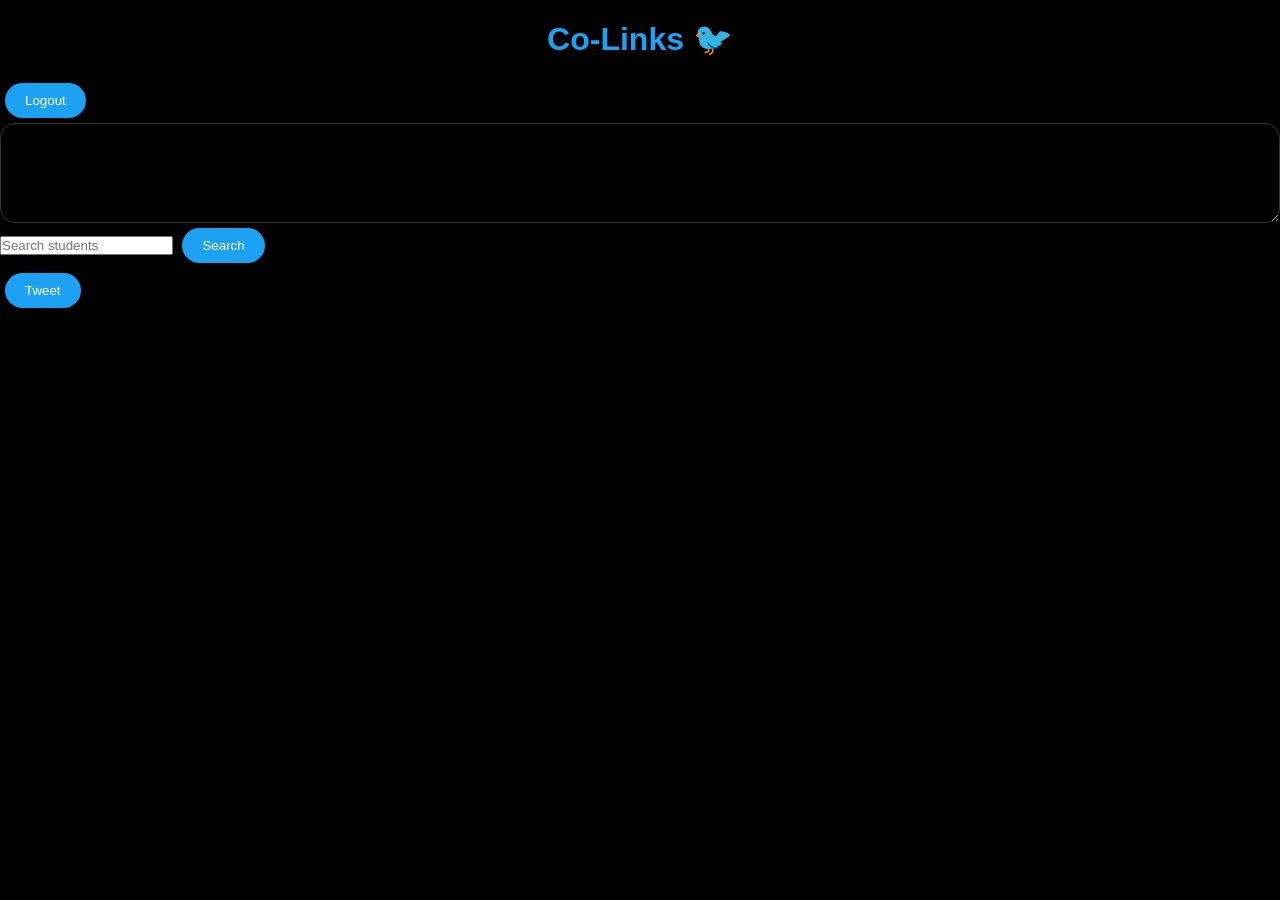
<file: frontend/index.html>
<html>
<head>
<link rel="stylesheet" href="style.css">
<title>Co-Links</title>
</head>
<body>
<h1>Co-Links 🐦</h1>
<button onclick="logout()">

Logout

</button>
<textarea id="tweet"></textarea>
<input 
id="search"
placeholder="Search students">


<button onclick="searchUser()">

Search

</button>


<div id="result"></div>
<button onclick="postTweet()">Tweet</button>

<div id="feed"></div>

<script src="script.js"></script>
</body>
</html>
</file>
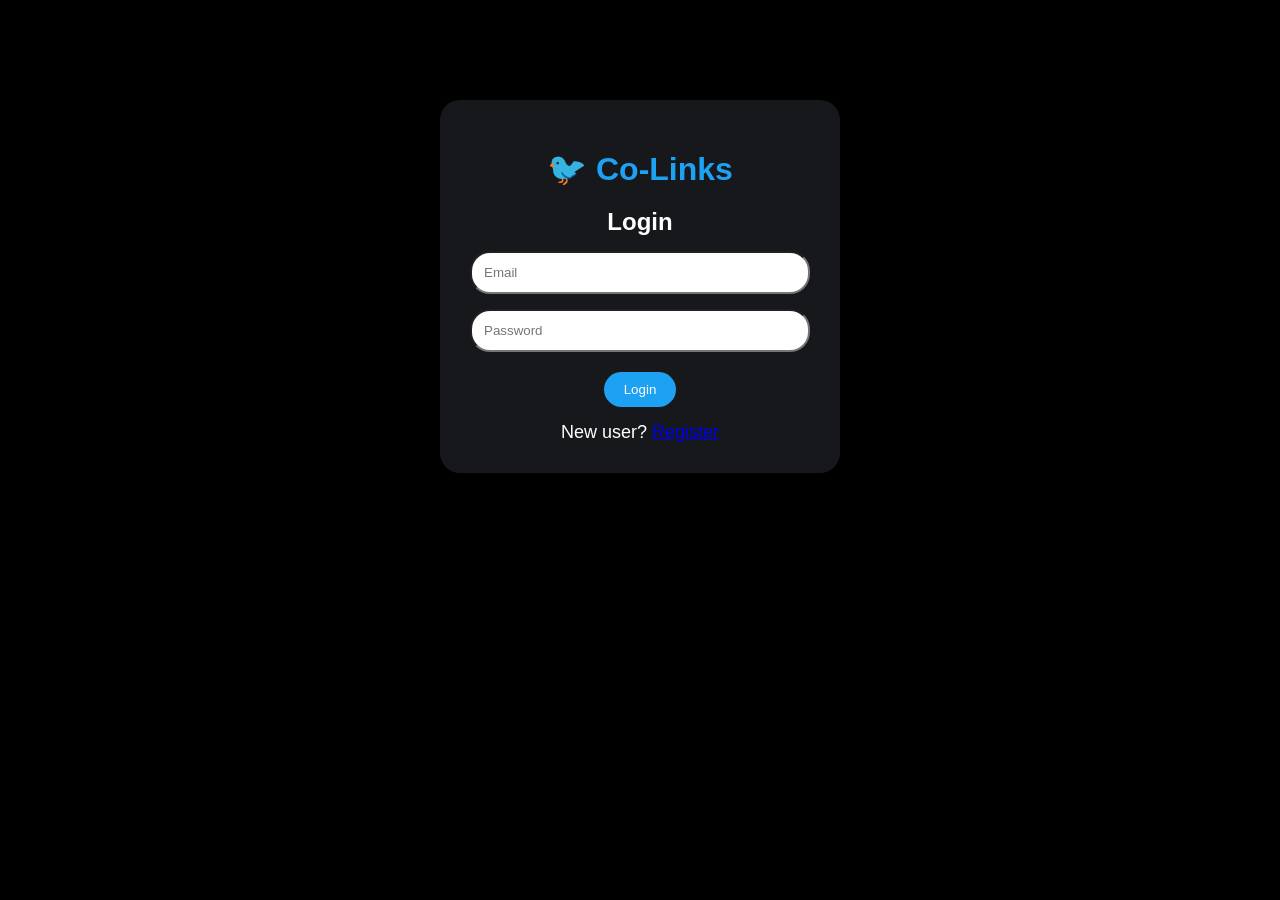
<file: frontend/login.html>
<!DOCTYPE html>

<html>

<head>

<title>Co-Links Login</title>

<link rel="stylesheet" href="style.css">

</head>


<body>


<div class="loginBox">


<h1>🐦 Co-Links </h1>

<h2>Login</h2>


<input 
id="email"
placeholder="Email">


<input 
id="password"
type="password"
placeholder="Password">


<button onclick="login()">

Login

</button>


<p>

New user?

<a href="register.html">
Register
</a>

</p>


</div>



<script>


function login(){


let user={

email:
document.getElementById("email").value,


password:
document.getElementById("password").value

};



fetch(
"http://localhost:8081/api/users/login",

{

method:"POST",

headers:{
"Content-Type":"application/json"
},

body:
JSON.stringify(user)

}

)


.then(res=>res.text())


.then(data=>{


if(data==="Login Success"){


localStorage.setItem(
"user",
user.email
);


window.location="index.html";


}

else{

alert("Wrong login");

}


});


}


</script>


</body>


</html>
</file>
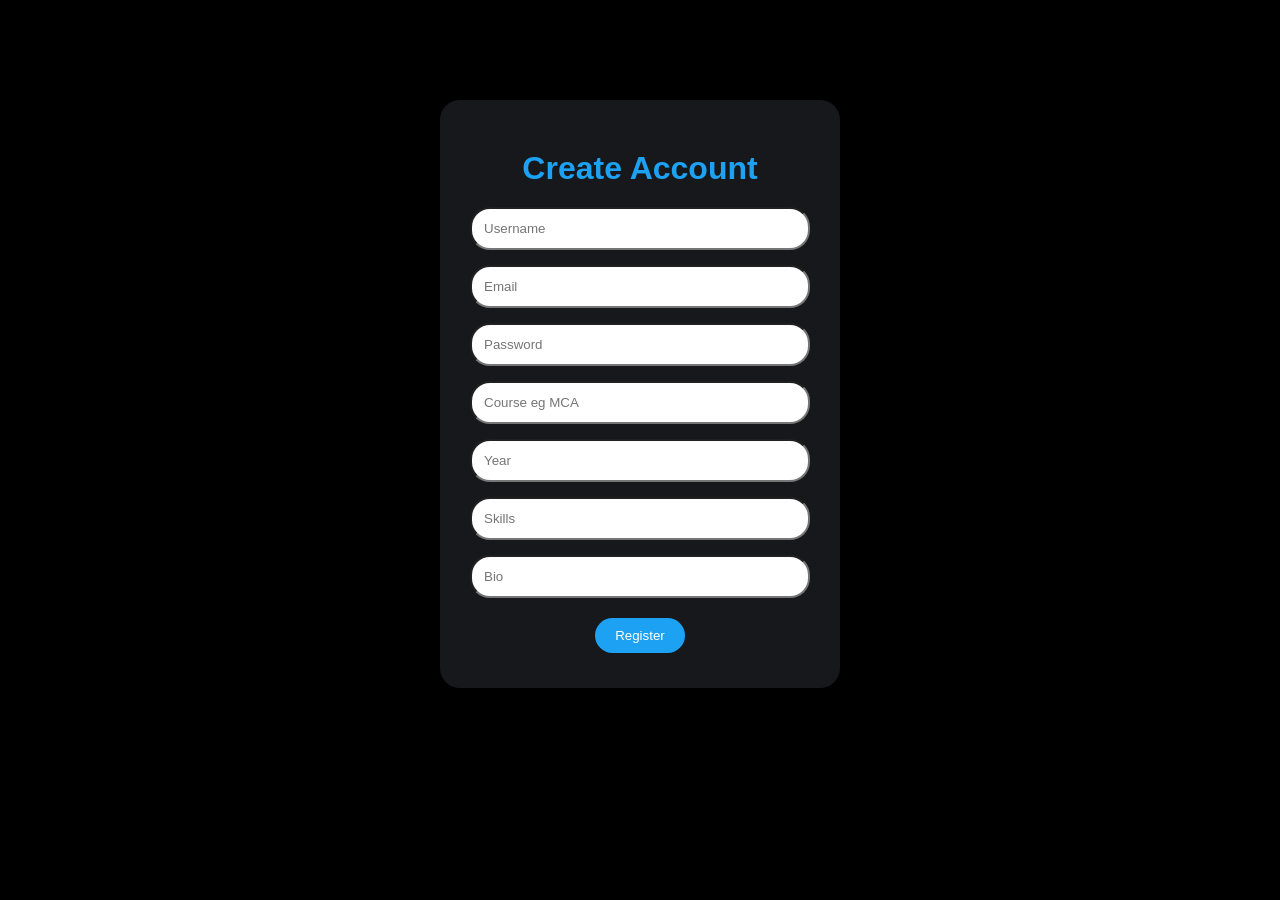
<file: frontend/register.html>
<!DOCTYPE html>

<html>

<head>

<title>Register</title>

<link rel="stylesheet" href="style.css">

</head>


<body>


<div class="loginBox">


<h1>Create Account</h1>



<input 
id="username"
placeholder="Username">


<input 
id="email"
placeholder="Email">


<input 
id="password"
type="password"
placeholder="Password">

<input id="course"
placeholder="Course eg MCA">


<input id="year"
placeholder="Year">


<input id="skills"
placeholder="Skills">


<input id="bio"
placeholder="Bio">
<button onclick="register()">

Register

</button>


</div>



<script>


function register(){


let user={


username:
document.getElementById("username").value,


email:
document.getElementById("email").value,


password:
document.getElementById("password").value


};



fetch(

"http://localhost:8081/api/users/register",

{

method:"POST",

headers:{
"Content-Type":"application/json"
},


body:
JSON.stringify(user)


}


)

.then(()=>{

alert("Account Created");

window.location="login.html";


});


}



</script>



</body>

</html>
</file>
<file: frontend/style.css>
*{

margin:0;
padding:0;
box-sizing:border-box;
font-family:'Segoe UI',Arial;

}


body{

background:#000;
color:white;

}


h1{

color:#1DA1F2;
text-align:center;
margin:20px;

}



.box{

width:600px;

margin:auto;

background:#16181c;

padding:20px;

border-radius:20px;

}



textarea{

width:100%;

height:100px;

background:#000;

color:white;

border:1px solid #333;

border-radius:15px;

padding:15px;

font-size:18px;

outline:none;

}



button{


background:#1DA1F2;

color:white;

border:none;

padding:10px 20px;

border-radius:30px;

cursor:pointer;

margin:5px;


}



button:hover{

opacity:.8;

}




.card{


width:600px;

margin:20px auto;

background:#16181c;

padding:20px;

border-radius:20px;

border:1px solid #333;


}



.user{

display:flex;

gap:15px;

}



.avatar{

height:50px;

width:50px;

border-radius:50%;

background:#1DA1F2;

display:flex;

align-items:center;

justify-content:center;

font-size:25px;


}



h3 span{

color:gray;

font-size:14px;

}



p{

margin-top:10px;

font-size:18px;

}



.actions{

margin-top:20px;

display:flex;

justify-content:space-around;

}




.loginBox{


width:400px;

margin:100px auto;

background:#16181c;

padding:30px;

border-radius:20px;

text-align:center;

}



.loginBox input{

display:block;

width:100%;

padding:12px;

margin:15px 0;

border-radius:20px;


}
</file>
